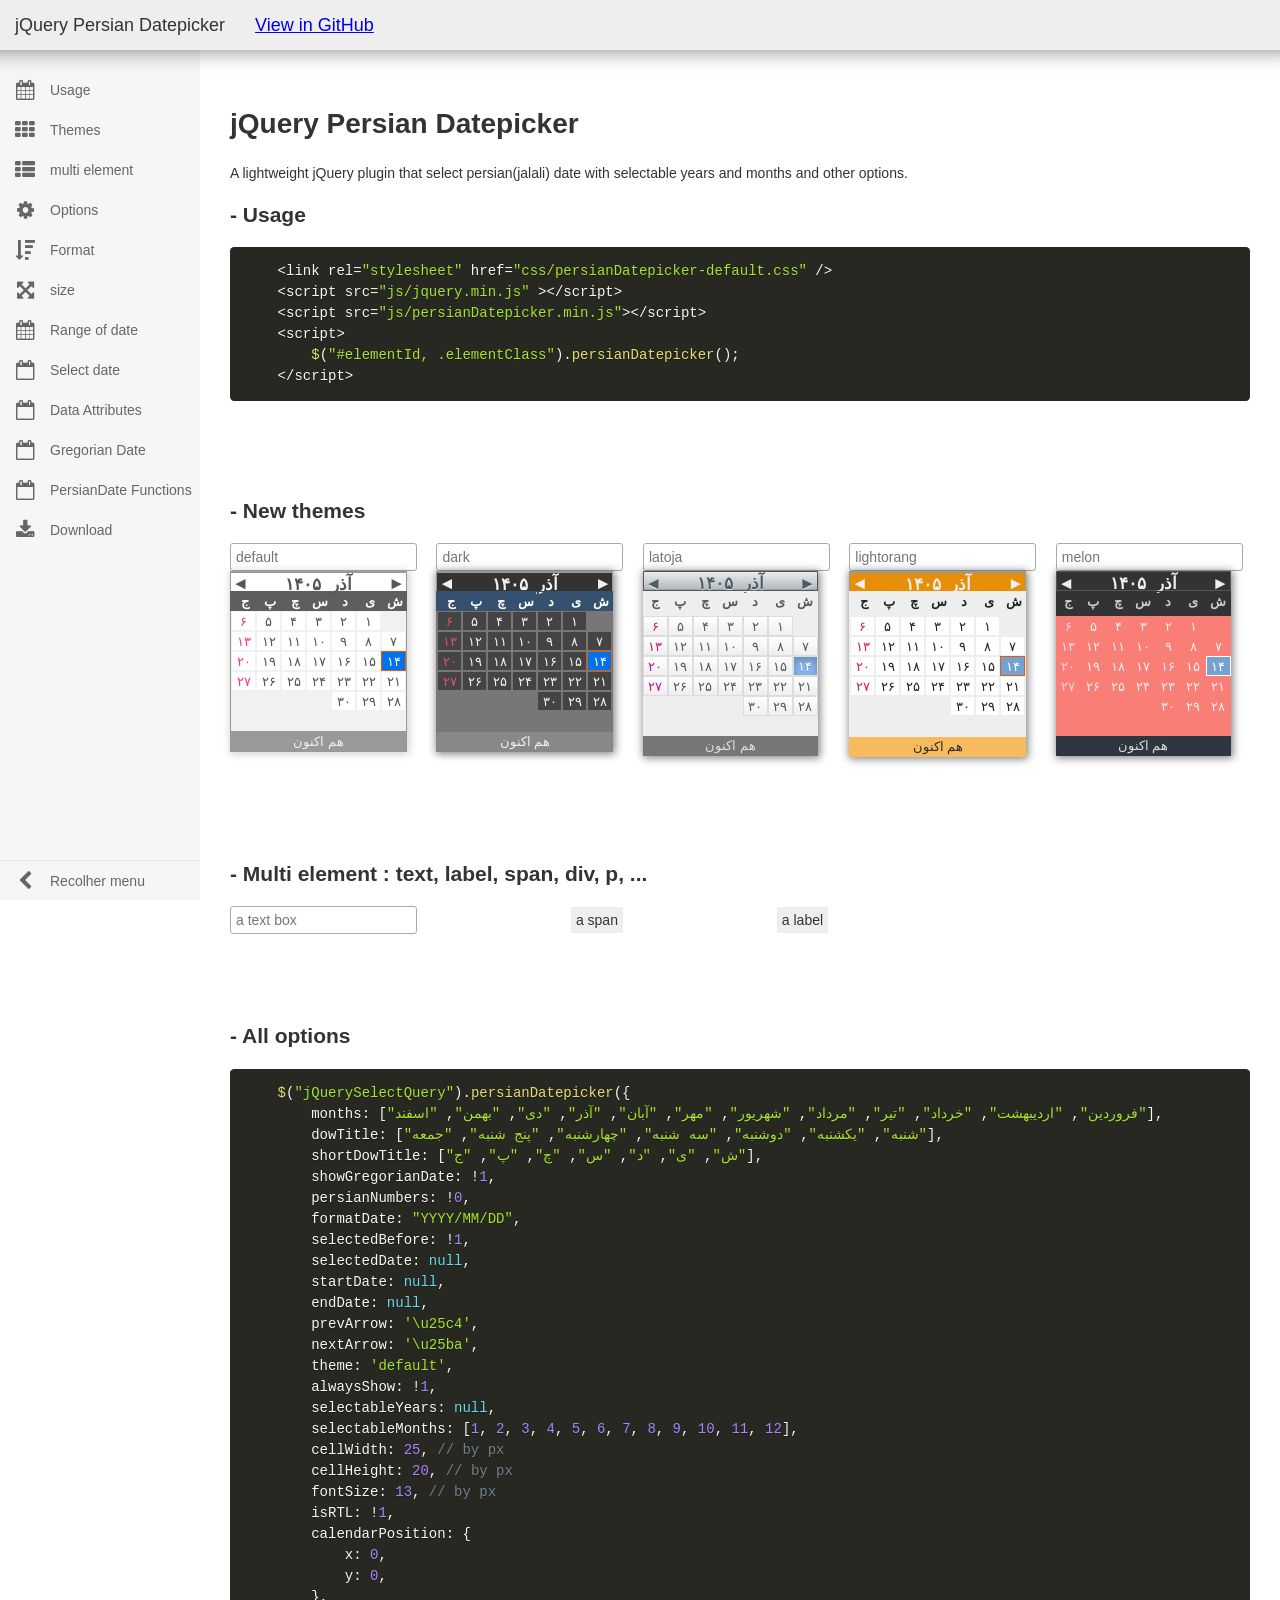
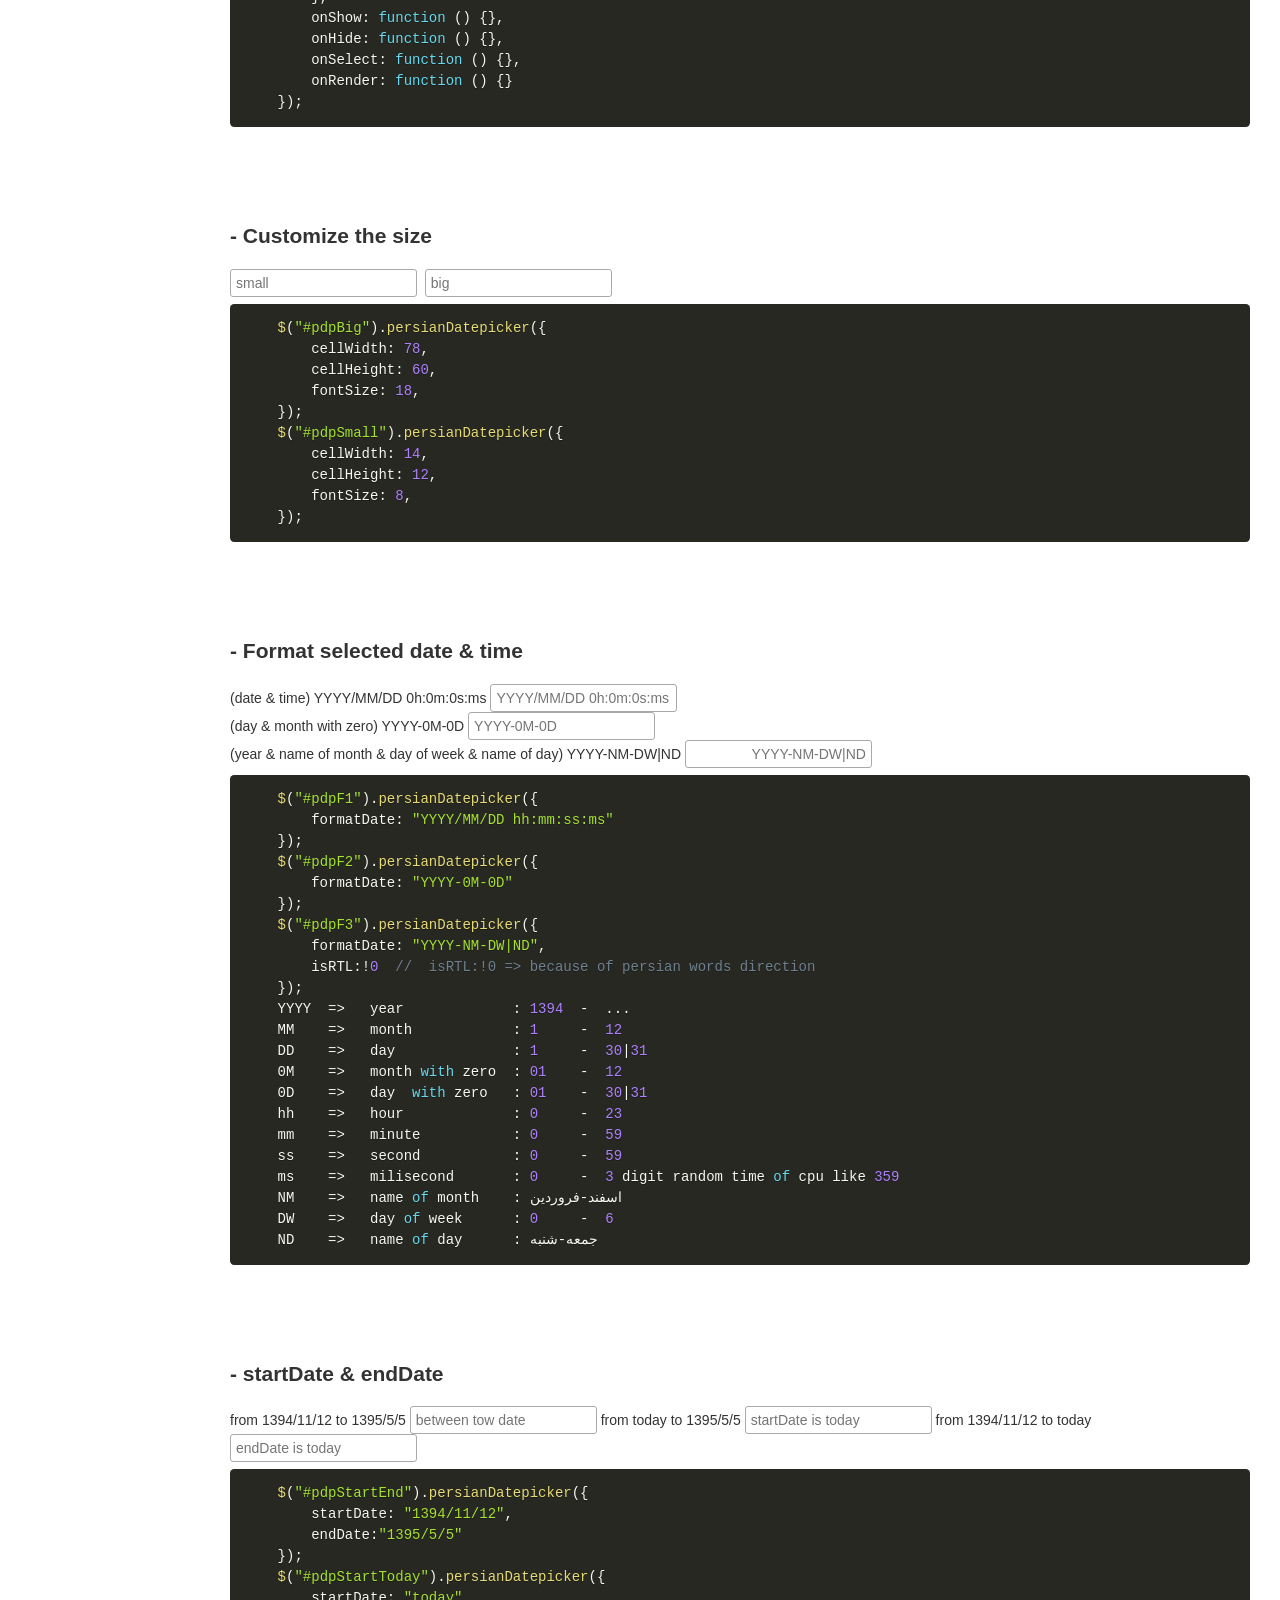
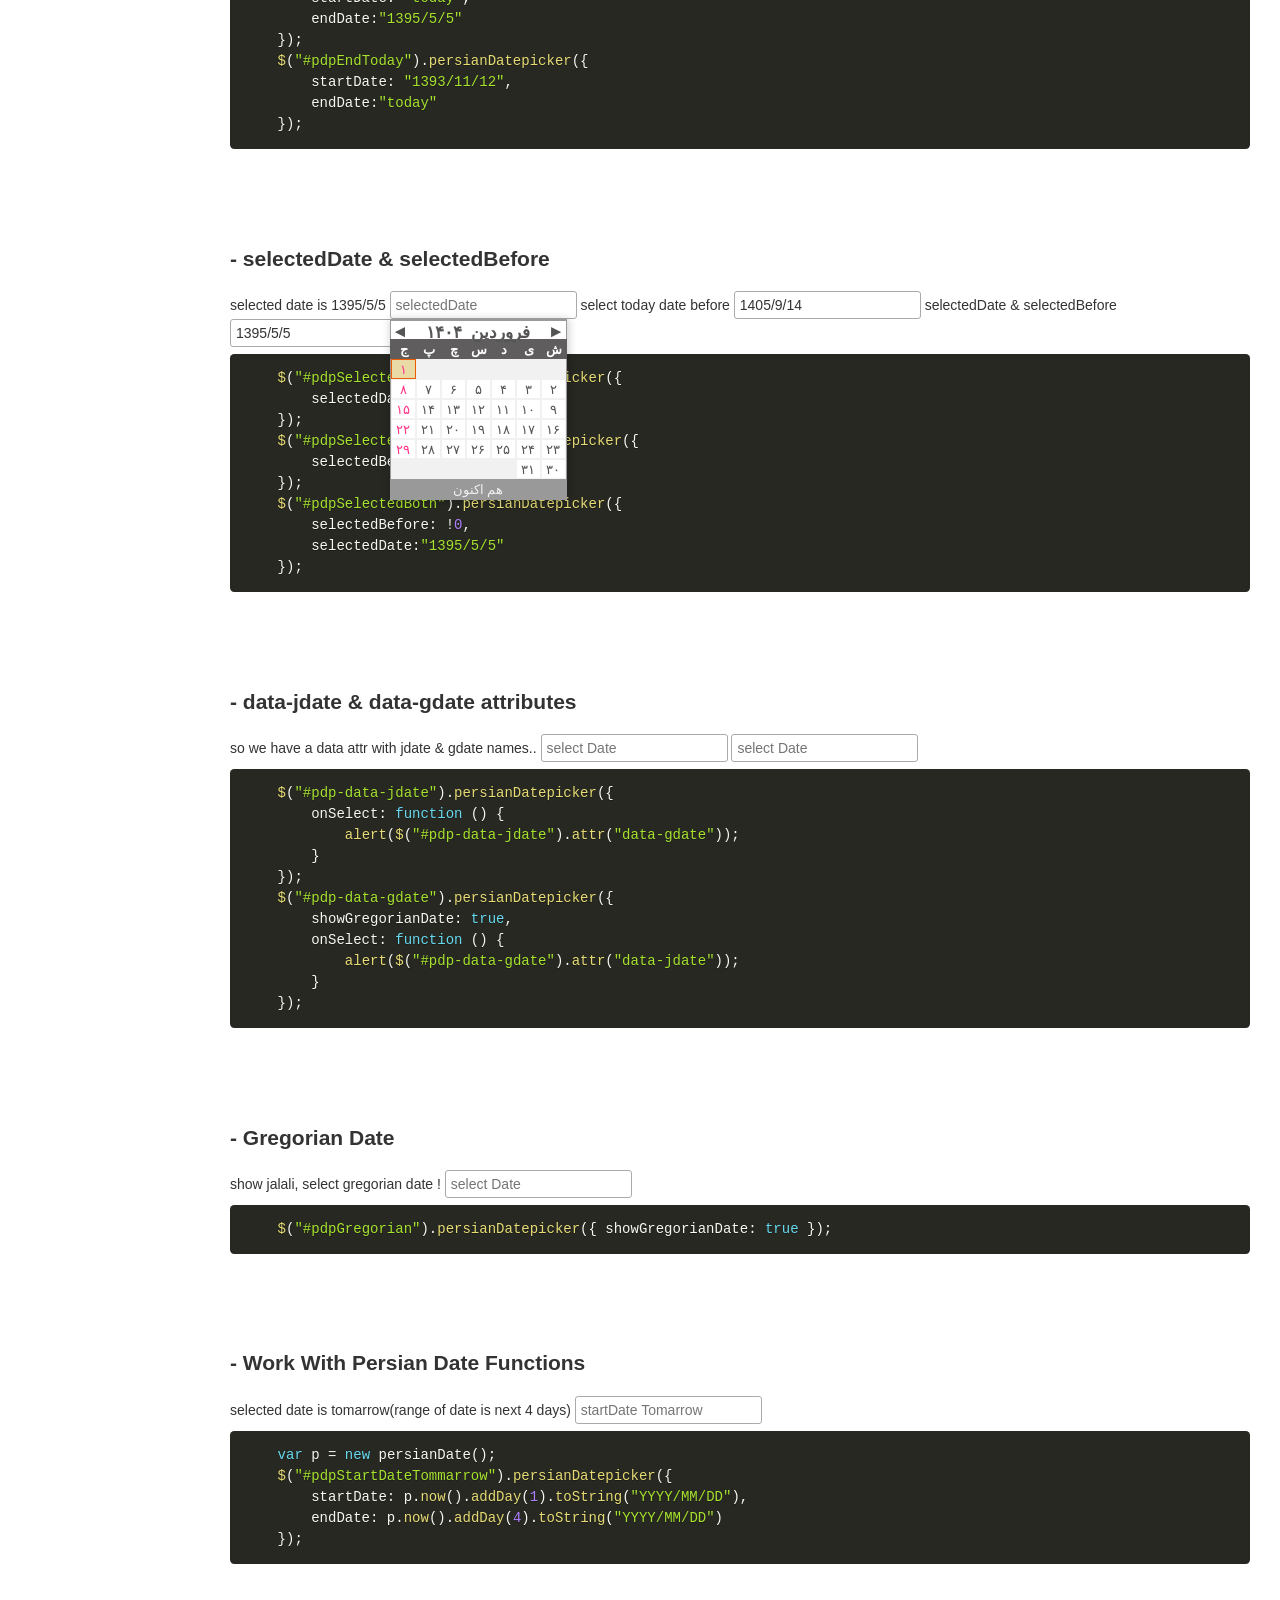
<file: static/login/jQuery-Datepicker-Plugin-For-Persian-Date-persianDatepicker/index.html>
<!DOCTYPE html>
<html lang="pt-br">
<head>
    <meta charset="UTF-8">
    <title>jQuery Persian Datepicker - Documentation</title>
    <meta name="viewport" content="width=device-width, initial-scale=1.0, maximum-scale=1.0, user-scalable=no">
    <link href='css/normalize.css' rel='stylesheet' />
    <link href='css/fontawesome/css/font-awesome.min.css' rel='stylesheet' />
    <link href="css/vertical-responsive-menu.min.css" rel="stylesheet" />
    <link href="css/style.css" rel="stylesheet" />
    <link href="css/prism.css" rel="stylesheet" />
    <link rel="stylesheet" href="css/persianDatepicker-default.css" />
    <link rel="stylesheet" href="css/persianDatepicker-dark.css" />
    <link rel="stylesheet" href="css/persianDatepicker-latoja.css" />
    <link rel="stylesheet" href="css/persianDatepicker-melon.css" />
    <link rel="stylesheet" href="css/persianDatepicker-lightorang.css" />
    <script src="js/prism.js"></script>
    <script src="js/vertical-responsive-menu.min.js"></script>
</head>
<body>
    <header class="header clearfix">
        <button type="button" id="toggleMenu" class="toggle_menu">
            <i class="fa fa-bars"></i>
        </button>
        <h1>jQuery Persian Datepicker</h1>
        &nbsp;
        <h1><a href="https://github.com/behzadi/persianDatepicker">View in GitHub</a></h1>
    </header>
    <nav class="vertical_nav">
        <ul id="js-menu" class="menu">

            <li class="menu--item">
                <a href="#usage" class="menu--link" title="usage">
                    <i class="menu--icon  fa fa-fw fa-calendar"></i>
                    <span class="menu--label">Usage</span>
                </a>
            </li>

            <li class="menu--item ">
                <a href="#themes" class="menu--link" title="new themes">
                    <i class="menu--icon  fa fa-fw fa-th"></i>
                    <span class="menu--label">Themes</span>
                </a>
                <!--<ul class="sub_menu">
                    <li class="sub_menu--item">
                        <a href="#" class="sub_menu--link sub_menu--link__active">Submenu</a>
                    </li>
                    <li class="sub_menu--item">
                        <a href="#" class="sub_menu--link">Submenu</a>
                    </li>
                    <li class="sub_menu--item">
                        <a href="#" class="sub_menu--link">Submenu</a>
                    </li>
                </ul>-->
            </li>
            <li class="menu--item">
                <a href="#multi-element" class="menu--link" title="">
                    <i class="menu--icon  fa fa-fw fa-th-list"></i>
                    <span class="menu--label">multi element</span>
                </a>
            </li>
            <li class="menu--item">
                <a href="#options" class="menu--link" title="All options">
                    <i class="menu--icon  fa fa-fw fa-cog"></i>
                    <span class="menu--label">Options</span>
                </a>
            </li>
            <li class="menu--item ">
                <a href="#format" class="menu--link" title="format">
                    <i class="menu--icon  fa fa-fw fa-sort-amount-desc"></i>
                    <span class="menu--label">Format</span>
                </a>

            </li>
            <li class="menu--item">
                <a href="#size" class="menu--link" title="size">
                    <i class="menu--icon  fa fa-fw fa-arrows-alt"></i>
                    <span class="menu--label">size</span>
                </a>
            </li>


            <li class="menu--item">
                <a href="#startDate" class="menu--link" title="startDate & endDate">
                    <i class="menu--icon  fa fa-fw fa-calendar"></i>
                    <span class="menu--label">Range of date</span>
                </a>
            </li>

            <li class="menu--item">
                <a href="#selectedDate" class="menu--link" title="selectedDate & selectedBefore">
                    <i class="menu--icon  fa fa-fw fa-calendar-o"></i>
                    <span class="menu--label">Select date</span>
                </a>
            </li>

            <li class="menu--item">
                <a href="#dataAttr" class="menu--link" title="data-jdate & data-gdate">
                    <i class="menu--icon  fa fa-fw fa-calendar-o"></i>
                    <span class="menu--label">Data Attributes</span>
                </a>
            </li>

            <li class="menu--item">
                <a href="#gregorianDate" class="menu--link" title="GregorianDate">
                    <i class="menu--icon  fa fa-fw fa-calendar-o"></i>
                    <span class="menu--label">Gregorian Date</span>
                </a>
            </li>
          
            <li class="menu--item">
                <a href="#workWithPersianDate" class="menu--link" title="workWithPersianDate">
                    <i class="menu--icon  fa fa-fw fa-calendar-o"></i>
                    <span class="menu--label">PersianDate Functions</span>
                </a>
            </li>

            <li class="menu--item">
                <a href="https://github.com/behzadi/persianDatepicker" class="menu--link" title="download">
                    <i class="menu--icon  fa fa-fw fa-download"></i>
                    <span class="menu--label">Download</span>
                </a>
            </li>
        </ul>
        <button id="collapse_menu" class="collapse_menu">
            <i class="collapse_menu--icon  fa fa-fw"></i>
            <span class="collapse_menu--label">Recolher menu</span>
        </button>
    </nav>

    <div class="wrapper">
        <section id="usage">
            <h1>jQuery Persian Datepicker</h1>
            <p>A lightweight jQuery plugin that select persian(jalali) date with selectable years and months and other options.</p>
            <h2> - Usage</h2>
            <pre class="language-javascript"><code class=" language-javascript">
    &lt;link rel="stylesheet" href="css/persianDatepicker-default.css" /&gt;
    &lt;script src="js/jquery.min.js" &gt;&lt;/script&gt;
    &lt;script src="js/persianDatepicker.min.js"&gt;&lt;/script&gt;
    &lt;script&gt;
        $("#elementId, .elementClass").persianDatepicker();
    &lt;/script&gt;
</code></pre>
        </section>
        <section id="themes">
            <h2> - New themes</h2>
            <input type="text" placeholder="default" id="pdpDefault" />&nbsp;&nbsp;&nbsp;&nbsp;
            <input type="text" placeholder="dark" id="pdpDark" />&nbsp;&nbsp;&nbsp;&nbsp;
            <input type="text" placeholder="latoja" id="pdpLatoja" />&nbsp;&nbsp;&nbsp;&nbsp;
            <input type="text" placeholder="lightorang" id="pdpLightorang" />&nbsp;&nbsp;&nbsp;&nbsp;
            <input type="text" placeholder="melon" id="pdpMelon" />
        </section>
        <section id="multi-element" style="margin-top: 200px">
            <h2> - Multi element : text, label, span, div, p, ...</h2>
            <input type="text" placeholder="a text box" class="usage" />
            <span class="usage">a span</span>
            <label class="usage">a label</label>
        </section>
        <section id="options">
            <h2> - All options</h2>
            <pre class="language-javascript"><code class=" language-javascript">
    $("jQuerySelectQuery").persianDatepicker({
        months: ["فروردین", "اردیبهشت", "خرداد", "تیر", "مرداد", "شهریور", "مهر", "آبان", "آذر", "دی", "بهمن", "اسفند"],
        dowTitle: ["شنبه", "یکشنبه", "دوشنبه", "سه شنبه", "چهارشنبه", "پنج شنبه", "جمعه"],
        shortDowTitle: ["ش", "ی", "د", "س", "چ", "پ", "ج"],
        showGregorianDate: !1,
        persianNumbers: !0,
        formatDate: "YYYY/MM/DD",
        selectedBefore: !1,
        selectedDate: null,
        startDate: null,
        endDate: null,
        prevArrow: '\u25c4',
        nextArrow: '\u25ba',
        theme: 'default',
        alwaysShow: !1,
        selectableYears: null,
        selectableMonths: [1, 2, 3, 4, 5, 6, 7, 8, 9, 10, 11, 12],
        cellWidth: 25, // by px
        cellHeight: 20, // by px
        fontSize: 13, // by px
        isRTL: !1,
        calendarPosition: {
            x: 0,
            y: 0,
        },
        onShow: function () {},
        onHide: function () {},
        onSelect: function () {},
        onRender: function () {}
    });
</code></pre>
        </section>
        <section id="size">
            <h2> - Customize the size</h2>
            <input type="text" placeholder="small" id="pdpSmall" />&nbsp;
            <input type="text" placeholder="big" id="pdpBig" />
            <pre class="language-javascript"><code class=" language-javascript">
    $("#pdpBig").persianDatepicker({
        cellWidth: 78,
        cellHeight: 60,
        fontSize: 18,
    });
    $("#pdpSmall").persianDatepicker({
        cellWidth: 14,
        cellHeight: 12,
        fontSize: 8,
    });
</code></pre>
        </section>

        <section id="format">
            <h2> - Format selected date & time</h2>
            <label>(date & time) YYYY/MM/DD 0h:0m:0s:ms</label>
            <input type="text" placeholder="YYYY/MM/DD 0h:0m:0s:ms" id="pdpF1" /><br />
            <label>(day & month with zero) YYYY-0M-0D</label>
            <input type="text" placeholder="YYYY-0M-0D" id="pdpF2" /><br />
            <label>(year & name of month & day of week & name of day) YYYY-NM-DW|ND</label>
            <input type="text" placeholder="YYYY-NM-DW|ND" id="pdpF3" />

            <pre class="language-javascript"><code class=" language-javascript">
    $("#pdpF1").persianDatepicker({
        formatDate: "YYYY/MM/DD hh:mm:ss:ms"
    });
    $("#pdpF2").persianDatepicker({
        formatDate: "YYYY-0M-0D"
    });
    $("#pdpF3").persianDatepicker({
        formatDate: "YYYY-NM-DW|ND",
        isRTL:!0  //  isRTL:!0 => because of persian words direction
    });
    YYYY  =>   year             : 1394  -  ...
    MM    =>   month            : 1     -  12
    DD    =>   day              : 1     -  30|31
    0M    =>   month with zero  : 01    -  12
    0D    =>   day  with zero   : 01    -  30|31
    hh    =>   hour             : 0     -  23
    mm    =>   minute           : 0     -  59
    ss    =>   second           : 0     -  59
    ms    =>   milisecond       : 0     -  3 digit random time of cpu like 359
    NM    =>   name of month    : اسفند-فروردین
    DW    =>   day of week      : 0     -  6
    ND    =>   name of day      : جمعه-شنبه
</code></pre>
        </section>
        <section id="startDate">
            <h2> - startDate & endDate</h2>
            <label>from 1394/11/12 to 1395/5/5</label>
            <input type="text" id="pdpStartEnd" placeholder="between tow date" />
            <label>from today to 1395/5/5</label>
            <input type="text" id="pdpStartToday" placeholder="startDate is today" />
            <label>from 1394/11/12 to today</label>
            <input type="text" id="pdpEndToday" placeholder="endDate is today" />
            <pre class="language-javascript"><code class=" language-javascript">
    $("#pdpStartEnd").persianDatepicker({
        startDate: "1394/11/12",
        endDate:"1395/5/5"
    });
    $("#pdpStartToday").persianDatepicker({
        startDate: "today",
        endDate:"1395/5/5"
    });
    $("#pdpEndToday").persianDatepicker({
        startDate: "1393/11/12",
        endDate:"today"
    });
</code></pre>
        </section>


        <section id="selectedDate">
            <h2> - selectedDate & selectedBefore</h2>
            <label>selected date is 1395/5/5</label>
            <input type="text" id="pdpSelectedDate" placeholder="selectedDate" />
            <label>select today date before</label>
            <input type="text" id="pdpSelectedBefore" />
            <label>selectedDate & selectedBefore</label>
            <input type="text" id="pdpSelectedBoth" />
            <pre class="language-javascript"><code class=" language-javascript">
    $("#pdpSelectedDate").persianDatepicker({
        selectedDate:"1395/5/5"
    });
    $("#pdpSelectedBefore").persianDatepicker({
        selectedBefore: !0
    });
    $("#pdpSelectedBoth").persianDatepicker({
        selectedBefore: !0,
        selectedDate:"1395/5/5"
    });
</code></pre>
        </section>


        <section id="dataAttr">
            <h2> - data-jdate & data-gdate attributes</h2>
            <label>so we have a data attr with jdate & gdate names..</label>
            <input type="text" id="pdp-data-jdate" placeholder="select Date" />
            <input type="text" id="pdp-data-gdate" placeholder="select Date" />

            <pre class="language-javascript"><code class="language-javascript">
    $("#pdp-data-jdate").persianDatepicker({
        onSelect: function () {
            alert($("#pdp-data-jdate").attr("data-gdate"));
        }
    });
    $("#pdp-data-gdate").persianDatepicker({
        showGregorianDate: true,
        onSelect: function () {
            alert($("#pdp-data-gdate").attr("data-jdate"));
        }
    });
</code></pre>
        </section>


        <section id="gregorianDate">
            <h2> - Gregorian Date</h2>
            <label>show jalali, select gregorian date !</label>
            <input type="text" id="pdpGregorian" placeholder="select Date" />


            <pre class="language-javascript"><code class="language-javascript">
    $("#pdpGregorian").persianDatepicker({ showGregorianDate: true });
</code></pre>
        </section>


        <section id="workWithPersianDate">
            <h2> - Work With Persian Date Functions</h2>
            <label>selected date is tomarrow(range of date is next 4 days)</label>
            <input type="text" id="pdpStartDateTomarrow" placeholder="startDate Tomarrow" />

            <pre class="language-javascript"><code class="  language-javascript">
    var p = new persianDate();
    $("#pdpStartDateTommarrow").persianDatepicker({
        startDate: p.now().addDay(1).toString("YYYY/MM/DD"),
        endDate: p.now().addDay(4).toString("YYYY/MM/DD")
    });
</code></pre>
        </section>

        <br /><br /><br /><br /><br /><br />
    </div>
    <script src="js/jquery-1.10.1.min.js"></script>
    <script src="js/persianDatepicker.js"></script>
    <script>
        $(function () {
            //usage
            $(".usage").persianDatepicker();

            //themes
            $("#pdpDefault").persianDatepicker({ alwaysShow: true, });
            $("#pdpLatoja").persianDatepicker({ theme: "latoja", alwaysShow: true, });
            $("#pdpLightorang").persianDatepicker({ theme: "lightorang", alwaysShow: true, });
            $("#pdpMelon").persianDatepicker({ theme: "melon", alwaysShow: true, });
            $("#pdpDark").persianDatepicker({ theme: "dark", alwaysShow: true, });

            //size
            $("#pdpSmall").persianDatepicker({ cellWidth: 14, cellHeight: 12, fontSize: 8 });
            $("#pdpBig").persianDatepicker({ cellWidth: 78, cellHeight: 60, fontSize: 18 });

            //formatting
            $("#pdpF1").persianDatepicker({ formatDate: "YYYY/MM/DD 0h:0m:0s:ms" });
            $("#pdpF2").persianDatepicker({ formatDate: "YYYY-0M-0D" });
            $("#pdpF3").persianDatepicker({ formatDate: "YYYY-NM-DW|ND", isRTL: !0 });

            //startDate & endDate
            $("#pdpStartEnd").persianDatepicker({ startDate: "1394/11/12", endDate: "1395/5/5" });
            $("#pdpStartToday").persianDatepicker({ startDate: "today", endDate: "1410/11/5" });
            $("#pdpEndToday").persianDatepicker({ startDate: "1397/11/12", endDate: "today" });

            //selectedBefor & selectedDate
            $("#pdpSelectedDate").persianDatepicker({ selectedDate: "1404/1/1", alwaysShow: !0 });
            $("#pdpSelectedBefore").persianDatepicker({ selectedBefore: !0 });
            $("#pdpSelectedBoth").persianDatepicker({ selectedBefore: !0, selectedDate: "1395/5/5" });

            //jdate & gdate attributes
            $("#pdp-data-jdate").persianDatepicker({
                onSelect: function () {
                    alert($("#pdp-data-jdate").attr("data-gdate"));
                }
            });
            $("#pdp-data-gdate").persianDatepicker({
                showGregorianDate: true,
                onSelect: function () {
                    alert($("#pdp-data-gdate").attr("data-jdate"));
                }
            });


            //Gregorian date
            $("#pdpGregorian").persianDatepicker({ showGregorianDate: true });

            // jDateFuctions
            // var jdf = new jDateFunctions();
            // var pd = new persianDate();
            // $("#pdpjdf-1").persianDatepicker({
            //     onSelect: function () {
            //         $("#pdpjdf-1").val(jdf.getJulianDayFromPersian(pd.parse($("#pdpjdf-1").val())));
            //         $("#pdpjdf-2").val(jdf.getLastDayOfPersianMonth(pd.parse($("#pdpjdf-1").val())));
            //         $("#pdpjdf-3").val(jdf.getPCalendarDate($("#pdpjdf-1").val()));
            //     }
            // });


            // //convert jalali date to miladi
            // $("#year, #month, #day").on("change", function () {
            //     $("#month").val() > 6 ? $("#day-31").hide() : $("#day-31").show();;
            //     showConverted();
            // });

            // $("#year").keyup(showConverted);
            //
            // function showConverted() {
            //     try{
            //         var pd = new persianDate();
            //         pd.year = parseInt($("#year").val());
            //         pd.month = parseInt($("#month").val());
            //         pd.date = parseInt($("#day").val());
            //
            //         var jdf = new jDateFunctions();
            //         $("#converted").html("Gregorian :  " + jdf.getGDate(pd)._toString("YYYY/MM/DD") + "     [" + jdf.getGDate(pd) + "]<br />Julian:  " + jdf.getJulianDayFromPersian(pd));
            //
            //     } catch (e) {
            //         $("#converted").html("Enter the year correctly!");
            //     }
            // }


            //startDate is tomarrow
            var p = new persianDate();
            $("#pdpStartDateTomarrow").persianDatepicker({ startDate: p.now().addDay(1).toString("YYYY/MM/DD"), endDate: p.now().addDay(4).toString("YYYY/MM/DD") });


        });
    </script>

</body>
</html>
</file>
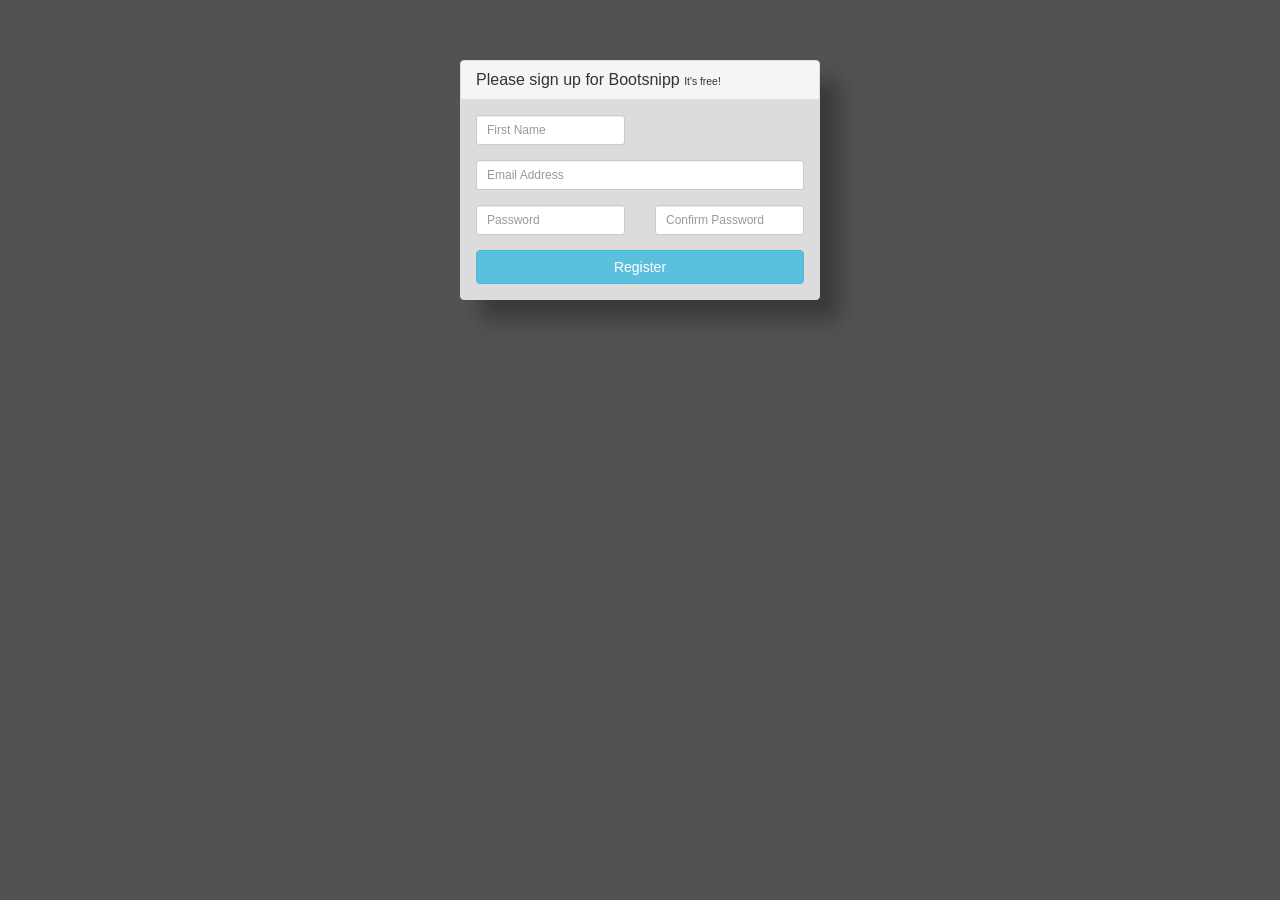
<file: templates/users/register.html>
<!DOCTYPE html>
<html lang="en">

<head>
    <meta charset="UTF-8">
    <meta name="viewport" content="width=device-width, initial-scale=1.0">
    <title>Register</title>
    <link href="//netdna.bootstrapcdn.com/bootstrap/3.1.0/css/bootstrap.min.css" rel="stylesheet" id="bootstrap-css">
    <script src="//netdna.bootstrapcdn.com/bootstrap/3.1.0/js/bootstrap.min.js"></script>
    <script src="//code.jquery.com/jquery-1.11.1.min.js"></script>
    <style>
        body {
            background-color: #525252;
        }

        .centered-form {
            margin-top: 60px;
        }

        .centered-form .panel {
            background: rgba(255, 255, 255, 0.8);
            box-shadow: rgba(0, 0, 0, 0.3) 20px 20px 20px;
        }
    </style>
</head>

<body>
    <div class="container">
        <div class="row centered-form">
            <div class="col-xs-12 col-sm-8 col-md-4 col-sm-offset-2 col-md-offset-4">
                <div class="panel panel-default">
                    <div class="panel-heading">
                        <h3 class="panel-title">Please sign up for Bootsnipp <small>It's free!</small></h3>
                    </div>
                    <div class="panel-body">
                        <form  role="form" class="login100-form validate-form" action="/registerme" method="POST">
                            <div class="row">
                                <div class="col-xs-6 col-sm-6 col-md-6">
                                    <div class="form-group">
                                        <input type="text" name="username" id="first_name"
                                            class="form-control input-sm" placeholder="First Name">
                                    </div>
                                </div>
                            
                            </div>

                            <div class="form-group">
                                <input type="email" name="email" id="email" class="form-control input-sm"
                                    placeholder="Email Address">
                            </div>

                            <div class="row">
                                <div class="col-xs-6 col-sm-6 col-md-6">
                                    <div class="form-group">
                                        <input type="password" name="password" id="password"
                                            class="form-control input-sm" placeholder="Password">
                                    </div>
                                </div>
                                <div class="col-xs-6 col-sm-6 col-md-6">
                                    <div class="form-group">
                                        <input type="password" name="password_confirmation" id="password_confirmation"
                                            class="form-control input-sm" placeholder="Confirm Password">
                                    </div>
                                </div>
                            </div>

                            <input type="submit" value="Register" class="btn btn-info btn-block">

                        </form>
                    </div>
                </div>
            </div>
        </div>
    </div>
</body>

</html>
</file>
<file: static/login/jQuery-Datepicker-Plugin-For-Persian-Date-persianDatepicker/css/style.css>
html {
  font-size: 16px;
}

body {
  margin: 0;
  font-family: "Roboto", sans-serif;
  font-size: 0.875rem;
  line-height: 1.42857143;
  color: #333;
}

input[type="text"]{
    padding: 5px;
    border: 1px solid #aaa;
    border-radius: 3px;
}

header {
  position: fixed;
  /*top: 0;
  left: 0;*/
  z-index: 999;

  width: 100%;
  height: 50px;

  background: #eee;
  box-shadow: rgba(0, 0, 0, 0.5) 0 -20px 20px 20px;
}

header h1 {
  margin: 0;
  padding: 0 15px;
  height: 50px;
  line-height: 50px;
  font-weight: 400;
  font-size: 18px;
  float: left;
}

.wrapper {  
  padding: 15px 30px;
  transition: all 0.3s ease-out;
  margin: 0;
}

.wrapper section{
      padding-top: 70px;
  }
  
.clearfix:after {
  content: "";
  display: block;
  clear: both;
}


/* Small devices (tablets)
==========================*/
@media (min-width: 768px) {

}


/* Medium devices (desktops)
==========================*/
@media (min-width: 992px) {

  body {
    overflow-y: scroll;
  }

  .logo img {
    width: 200px;
    text-align: center;
    margin-top: 10px;
    float: none;
  }

  .wrapper {
    margin-left: 200px;
  }

  .wrapper__minify {
    margin-left: 50px;
  }
  
  

}


label.usage, span.usage{background: #eee; margin-left: 150px; padding:5px}
</file>
<file: static/login/jQuery-Datepicker-Plugin-For-Persian-Date-persianDatepicker/css/prism.css>
/* http://prismjs.com/download.html?themes=prism-okaidia&languages=markup+css+clike+javascript */
/**
 * okaidia theme for JavaScript, CSS and HTML
 * Loosely based on Monokai textmate theme by http://www.monokai.nl/
 * @author ocodia
 */

code[class*="language-"],
pre[class*="language-"] {
	color: #f8f8f2;
	text-shadow: 0 1px rgba(0, 0, 0, 0.3);
	font-family: Consolas, Monaco, 'Andale Mono', monospace;
	direction: ltr;
	text-align: left;
	white-space: pre;
	word-spacing: normal;
	word-break: normal;
	line-height: 1.5;

	-moz-tab-size: 4;
	-o-tab-size: 4;
	tab-size: 4;

	-webkit-hyphens: none;
	-moz-hyphens: none;
	-ms-hyphens: none;
	hyphens: none;
}

/* Code blocks */
pre[class*="language-"] {
	padding: 1em;
	margin: .5em 0;
	overflow: auto;
	border-radius: 0.3em;
}

:not(pre) > code[class*="language-"],
pre[class*="language-"] {
	background: #272822;
}

/* Inline code */
:not(pre) > code[class*="language-"] {
	padding: .1em;
	border-radius: .3em;
}

.token.comment,
.token.prolog,
.token.doctype,
.token.cdata {
	color: slategray;
}

.token.punctuation {
	color: #f8f8f2;
}

.namespace {
	opacity: .7;
}

.token.property,
.token.tag,
.token.constant,
.token.symbol,
.token.deleted {
	color: #f92672;
}

.token.boolean,
.token.number {
	color: #ae81ff;
}

.token.selector,
.token.attr-name,
.token.string,
.token.char,
.token.builtin,
.token.inserted {
	color: #a6e22e;
}

.token.operator,
.token.entity,
.token.url,
.language-css .token.string,
.style .token.string,
.token.variable {
	color: #f8f8f2;
}

.token.atrule,
.token.attr-value,
.token.function {
	color: #e6db74;
}

.token.keyword {
	color: #66d9ef;
}

.token.regex,
.token.important {
	color: #fd971f;
}

.token.important,
.token.bold {
	font-weight: bold;
}
.token.italic {
	font-style: italic;
}

.token.entity {
	cursor: help;
}
</file>
<file: static/login/jQuery-Datepicker-Plugin-For-Persian-Date-persianDatepicker/css/persianDatepicker-default.css>
@keyframes start {
    from {
        transform: scale(.5);
    }
    to {
        transform: scale(1);
    }
}

@-webkit-keyframes start {
    from {
        -webkit-transform: scale(.5);
    }
    to {
        -webkit-transform: scale(1);
    }
}
.rtl{direction:rtl}
.pdp-default {
    position: absolute;    
    direction: rtl;    
    color: #555;
    box-shadow: 1px 1px 8px 1px rgba(0, 0, 0, 0.19);
	z-index: 99999;
}

.pdp-default ::-webkit-scrollbar-track
{
	-webkit-box-shadow: inset 0 0 6px rgba(0,0,0,0.3);
	background-color: #F5F5F5;
}

.pdp-default ::-webkit-scrollbar
{
	width: 15px;
	background-color: #F5F5F5;
}

.pdp-default ::-webkit-scrollbar-thumb
{
	background-color: #444444;
}
.pdp-default ::selection{
    color: #67cdcc;
}

.pdp-default .pdp-header{
    background-color: #ffffff;
    border-top: 2px solid #999;
    border-left: 1px solid #999;
    border-right: 1px solid #999;
    border-bottom: none;   
    padding: 2px;
    font-weight: bold;
}

.pdp-default .yearSelect{
    overflow-y: auto;
    direction: ltr;
}

.pdp-default .monthSelect li.disableMonth, .pdp-default .monthSelect li.disableMonth:hover{
    color: #bbb;
    background: #eee;
    cursor: not-allowed;
}

.pdp-default .yearSelect, .pdp-default .monthSelect{   
    font:normal 12px Tahoma;
    background: #f9f9f9;
    border: 1px solid #ccc;    
    list-style: none;
    position: absolute;
    padding: 0;
    width: 99.6%;    
    text-align: center;    
    z-index: 9999;    
    animation: start 0.2s;
    -webkit-animation: start 0.2s;    
}
.pdp-default  .selected{
    background: #15a6eb;
    color: #ffffff;
}

.pdp-default .yearSelect li, .pdp-default .monthSelect li {
    padding: 1px;
    cursor: default;
    display: inline-table;    
    text-align: center;       
    border: 1px dotted #ddd;
}
.pdp-default .yearSelect li:hover, .pdp-default .monthSelect li:hover {
    background: #FF9933;
    color: #ffffff;
    border-color: #FF7700;
}

.pdp-default .nextArrow{
    right:0;
}
.pdp-default .prevArrow{
    left:0;    
}
.pdp-default .monthYear{
    width: 80%;
    margin: 0 auto;
    text-align: center;
    cursor: pointer;
}

.pdp-default .nextArrow, .pdp-default .prevArrow{
    cursor: pointer;    
    position: absolute;
    top:1px;
    padding: 2px;
}

.pdp-default .nextArrow:hover, .pdp-default .prevArrow:hover{
    color: #0073ea;
}

.pdp-default .cell {  
    display: inline-block;    
    cursor: default;
    text-align: center; 
}

/* Days of the week */
.pdp-default .dows {  
    background: #5F5D5D;/*#006fe0;*/
    color: #fff;    
}
.pdp-default .dow {            
    font: bold 14px 'helvetica';
    border: 1px solid #5F5D5D;
}

.pdp-default .days{
    background-color: #ffffff;
    border: 1px solid #999;
    border-top: none;
    font: normal 12px Tahoma;   
}

.pdp-default .day{
    border: 1px solid #f1f1f1;    
}

.pdp-default .day:hover{
    background: #f3f3f3;
    border: 1px solid #bbb;
    border-radius: 2px;
}
.pdp-default .selday, .pdp-default .selday:hover{
    background: #eadaa6;
    border-color: #eb5b04;
}

.pdp-default .friday{
    color: #f38;   
}

.pdp-default .today{
    color: #fff;
    background: #0073ea;
}
.pdp-default .today:hover{
    color: #fff;
    background: #0073ea;    
}

.pdp-default .disday, .pdp-default .disday:hover{
    color: #B7B5B5;
    background: #F1F1F1;
    cursor: not-allowed;
}

.pdp-default .nul{    
    border: 1px solid #f1f1f1;  
    background: #f1f1f1;  
}

.pdp-default .pdp-footer{    
    background: #999;
    font: normal 12px Tahoma;   
    text-align: center;
    height: 17px;
}
.pdp-default .pdp-footer .goToday{    
    color: #f0f0f0;
    text-decoration: none;    
}
.pdp-default .pdp-footer .goToday:hover{    
    color: #ffffff;
    text-decoration: overline;    
}
</file>
<file: static/login/jQuery-Datepicker-Plugin-For-Persian-Date-persianDatepicker/css/persianDatepicker-dark.css>
@keyframes start {
    from {
        transform: scale(.5);
    }
    to {
        transform: scale(1);
    }
}

@-webkit-keyframes start {
    from {
        -webkit-transform: scale(.5);
    }
    to {
        -webkit-transform: scale(1);
    }
}
.rtl{direction:rtl}
.pdp-dark {
    position: absolute;    
    display: inline-block;
    direction: rtl;    
    color: #f2f2f2;
    box-shadow: 1px 1px 8px 1px rgba(0, 0, 0, 0.49);
	z-index: 99999;
}

.pdp-dark ::-webkit-scrollbar-track
{
	-webkit-box-shadow: inset 0 0 6px rgba(0,0,0,0.3);
	background-color: #F5F5F5;
}

.pdp-dark ::-webkit-scrollbar
{
	width: 15px;
	background-color: #F5F5F5;
}

.pdp-dark ::-webkit-scrollbar-thumb
{
	background-color: #444444;
}
.pdp-dark ::selection{
    color: #67cdcc;
}

.pdp-dark .pdp-header{
    background-color: #333;
    border-top: 2px solid #999;
    border-left: 1px solid #999;
    border-right: 1px solid #999;
    border-bottom: none;   
    padding: 2px;
    font-weight: bold;
}

.pdp-dark .yearSelect{
    overflow-y: auto;
    direction: ltr;
}

.pdp-dark .monthSelect li.desableMonth, .pdp-dark .monthSelect li.desableMonth:hover{
    color: #bbb;
    background: #eee;
}

.pdp-dark .yearSelect, .pdp-dark .monthSelect{   
    font:normal 12px Tahoma;
    background: #555;
    border: 1px solid #999;    
    list-style: none;
    position: absolute;
    padding: 0;
    width: 99.6%;    
    text-align: center;    
    z-index: 9999;    
    animation: start 0.2s;
    -webkit-animation: start 0.2s;	
    margin: 0 auto;
}
.pdp-dark  .selected{
    background: #15a6eb;
    color: #ffffff;
}

.pdp-dark .yearSelect li, .pdp-dark .monthSelect li {
    padding: 1px;
    cursor: default;
    display: inline-table;    
    text-align: center;       
    border: 1px dotted #888;
}
.pdp-dark .yearSelect li:hover, .pdp-dark .monthSelect li:hover {
    background: #FF9933;
    color: #ffffff;
    border-color: #FF7700;
}

.pdp-dark .nextArrow{
    right:0;
}
.pdp-dark .prevArrow{
    left:0;    
}
.pdp-dark .monthYear{
    width: 80%;
    margin: 0 auto;
    text-align: center;
    cursor: pointer;
}

.pdp-dark .nextArrow, .pdp-dark .prevArrow{
    cursor: pointer;    
    position: absolute;
    top:1px;
    padding: 2px;
}

.pdp-dark .nextArrow:hover, .pdp-dark .prevArrow:hover{
    color: #0073ea;
}

.pdp-dark .cell {  
    display: inline-block;    
    cursor: default;
    text-align: center; 
}

/* Days of the week */
.pdp-dark .dows {  
    background: #35516F;
    color: #fff;    
}
.pdp-dark .dow {            
    font: bold 14px 'helvetica';
    border: 1px solid #35516F;
}

.pdp-dark .days{
    background-color: #444;
    border: 1px solid #777;
    border-top: none;
    font: normal 12px Tahoma;   
}

.pdp-dark .day{
    border: 1px solid #777;    
}

.pdp-dark .day:hover{
    background: #aaa;
    border: 1px solid #f0f0f0;    
}
.pdp-dark .selday, .pdp-dark .selday:hover{
    background: #eadaa6;
    border-color: #eb5b04;
	color: #222;
}

.pdp-dark .friday{
    color: #D55372;   
}

.pdp-dark .today{
    color: #fff;
    background: #0073ea;
}
.pdp-dark .today:hover{
    color: #fff;
    background: #0073ea;    
}

.pdp-dark .nul{    
    border: 1px solid #777;  
    background: #777;  
}

.pdp-dark .disday, .pdp-dark .disday:hover{
    color: #B7B5B5;
    background: #777777;
    cursor: not-allowed;
}


.pdp-dark .pdp-footer{    
    background: #888;
    font: normal 12px Tahoma;   
    text-align: center;
    height: 17px;
}
.pdp-dark .pdp-footer .goToday{    
    color: #f0f0f0;
    text-decoration: none;    
}
.pdp-dark .pdp-footer .goToday:hover{    
    color: #ffffff;
    text-decoration: overline;    
}
</file>
<file: static/login/jQuery-Datepicker-Plugin-For-Persian-Date-persianDatepicker/css/persianDatepicker-latoja.css>
@keyframes start {
    from {
        transform: scale(.5);
    }
    to {
        transform: scale(1);
    }
}

@-webkit-keyframes start {
    from {
        -webkit-transform: scale(.5);
    }
    to {
        -webkit-transform: scale(1);
    }
}
.rtl{direction:rtl}
.pdp-latoja {
    position: absolute;    
    direction: rtl;    
    color: #515d65;
    background: #eee;
    box-shadow: 1px 1px 8px 1px rgba(0, 0, 0, 0.49);
	z-index: 99999;
}

.pdp-latoja ::-webkit-scrollbar-track
{
	-webkit-box-shadow: inset 0 0 6px rgba(0,0,0,0.3);
	background-color: #F5F5F5;
}

.pdp-latoja ::-webkit-scrollbar
{
	width: 15px;
	background-color: #F5F5F5;
}

.pdp-latoja ::-webkit-scrollbar-thumb
{
	background-color: #444444;
}
.pdp-latoja ::selection{
    color: #67cdcc;
}

.pdp-latoja .pdp-header{
    background-color: #333333;    
    border: 1px solid #555555;   
    padding: 2px;
    font-weight: bold;    
    text-shadow: 0 1px 1px rgba(255,255,255,.8);
    background-color: #e0e8ec;
-moz-box-shadow: 0 1px 0 rgba(255,255,255,.53), inset 0 -1px 0 rgba(0,0,0,.12);
-webkit-box-shadow: 0 1px 0 rgba(255,255,255,.53), inset 0 -1px 0 rgba(0,0,0,.12);
box-shadow: 0 1px 0 rgba(255,255,255,.53), inset 0 -1px 0 rgba(0,0,0,.12);
background-image: url([data-uri]…IwIiB3aWR0aD0iMTAwIiBoZWlnaHQ9IjEwMCIgZmlsbD0idXJsKCNoYXQwKSIgLz4KPC9zdmc+);
background-image: -moz-linear-gradient(bottom, rgba(0,0,0,.21) 0%, rgba(255,255,255,.21) 100%);
background-image: -o-linear-gradient(bottom, rgba(0,0,0,.21) 0%, rgba(255,255,255,.21) 100%);
background-image: -webkit-linear-gradient(bottom, rgba(0,0,0,.21) 0%, rgba(255,255,255,.21) 100%);
background-image: linear-gradient(bottom, rgba(0,0,0,.21) 0%, rgba(255,255,255,.21) 100%);
}

.pdp-latoja .yearSelect{
    overflow-y: auto;
    direction: ltr;
}

.pdp-latoja .monthSelect li.disableMonth, .pdp-latoja .monthSelect li.disableMonth:hover{
    color: #999;
    background: #bbbbbb;    
}

.pdp-latoja .yearSelect, .pdp-latoja .monthSelect{   
    font:normal 12px Tahoma;
    background: #eeeeee;
    border: 1px solid #bbbbbb;    
    list-style: none;
    position: absolute;
    padding: 0;
    width: 99.6%;    
    text-align: center;    
    z-index: 9999;    
    animation: start 0.2s;
    -webkit-animation: start 0.2s;
}

.pdp-latoja .yearSelect li, .pdp-latoja .monthSelect li {
    padding: 1px;
    cursor: default;
    display: inline-table;    
    text-align: center;       
    border: 1px dotted #bbbbbb;
}
.pdp-latoja .yearSelect li:hover, .pdp-latoja .monthSelect li:hover {
    background: #333333;
    color: #ffffff;
    border-color: #333333;
}
.pdp-latoja  .selected{
    background: #15a6eb;
    color: #ffffff;
}

.pdp-latoja .nextArrow{
    right:0;
}
.pdp-latoja .prevArrow{
    left:0;    
}
.pdp-latoja .monthYear{
    width: 80%;
    margin: 0 auto;
    text-align: center;
    cursor: pointer;
}

.pdp-latoja .nextArrow, .pdp-latoja .prevArrow{
    cursor: pointer;    
    position: absolute;
    top:1px;
    padding: 2px;
}

.pdp-latoja .nextArrow:hover, .pdp-latoja .prevArrow:hover{
    color: #eeeeee;
}

.pdp-latoja .cell {  
    display: inline-block;    
    cursor: default;
    text-align: center; 
}

/* Days of the week */
.pdp-latoja .dows {  
    background: #eeeeee;      
    margin-bottom: 5px;
}
.pdp-latoja .dow {            
    font: bold 14px 'helvetica';
    border: 1px solid #eeeeee;
}

.pdp-latoja .days{
    background-color: #fefefe;       
    font: normal 12px Tahoma;   
}

.pdp-latoja .day{
   border: 1px solid #dddddd;  
padding: 0;
-moz-box-shadow: inset 0 1px 0 rgba(255,255,255,.4);
-webkit-box-shadow: inset 0 1px 0 rgba(255,255,255,.4);
box-shadow: inset 0 1px 0 rgba(255,255,255,.4);

background-image: url([data-uri]…IwIiB3aWR0aD0iMTAwIiBoZWlnaHQ9IjEwMCIgZmlsbD0idXJsKCNoYXQwKSIgLz4KPC9zdmc+);
background-image: -moz-linear-gradient(bottom, rgba(0,0,0,.06) 0%, rgba(255,255,255,.06) 100%);
background-image: -o-linear-gradient(bottom, rgba(0,0,0,.06) 0%, rgba(255,255,255,.06) 100%);
background-image: -webkit-linear-gradient(bottom, rgba(0,0,0,.06) 0%, rgba(255,255,255,.06) 100%);
background-image: linear-gradient(bottom, rgba(0,0,0,.06) 0%, rgba(255,255,255,.06) 100%);
}

.pdp-latoja .day:hover{    
   background-image: -moz-linear-gradient(bottom, rgba(0,0,0,.12) 0%, rgba(255,255,255,.06) 100%);
background-image: -o-linear-gradient(bottom, rgba(0,0,0,.12) 0%, rgba(255,255,255,.06) 100%);
background-image: -webkit-linear-gradient(bottom, rgba(0,0,0,.12) 0%, rgba(255,255,255,.06) 100%);
background-image: -webkit-linear-gradient(bottom, rgba(0,0,0,.12) 0%, rgba(255,255,255,.06) 100%); 
}
.pdp-latoja .selday, .pdp-latoja .selday:hover{
   color: #fff;
background-color: #8ab8ed;
text-shadow: 0 1px 0 rgba(0,0,0,.26);
-moz-box-shadow: inset 0 4px 9px rgba(0,0,0,.24);
-webkit-box-shadow: inset 0 4px 9px rgba(0,0,0,.24);
box-shadow: inset 0 4px 9px rgba(0,0,0,.24);
}

.pdp-latoja .friday{
    color: #c71585;   
}

.pdp-latoja .today{
    color: #fff;
    background: #8ab8ed;
}
.pdp-latoja .today:hover{
    color: #fff;    
}

.pdp-latoja .nul{    
    border: 1px solid #eeeeee;  
    background: #eeeeee;  
}

.pdp-latoja .disday, .pdp-latoja .disday:hover {
    color: #B7B5B5;
    background: #EEEEEE;
    cursor: not-allowed;
}

.pdp-latoja .pdp-footer{    
    background: #777777;
    font: normal 12px Tahoma;   
    text-align: center;
    height: 17px;
}
.pdp-latoja .pdp-footer .goToday{
    color: #dddddd;
    text-decoration: none;    
}
.pdp-latoja .pdp-footer .goToday:hover{      
    text-decoration: overline;    
}
</file>
<file: static/login/jQuery-Datepicker-Plugin-For-Persian-Date-persianDatepicker/css/persianDatepicker-melon.css>
@keyframes start {
    from {
        transform: scale(.5);
    }
    to {
        transform: scale(1);
    }
}

@-webkit-keyframes start {
    from {
        -webkit-transform: scale(.5);
    }
    to {
        -webkit-transform: scale(1);
    }
}
.rtl{direction:rtl}
.pdp-melon {
    position: absolute;    
    direction: rtl;    
    color: #eeeeee;
    background: #333333;
    box-shadow: 1px 1px 8px 1px rgba(0, 0, 0, 0.49);
	z-index: 99999;
}

.pdp-melon ::-webkit-scrollbar-track
{
	-webkit-box-shadow: inset 0 0 6px rgba(0,0,0,0.3);
	background-color: #F5F5F5;
}

.pdp-melon ::-webkit-scrollbar
{
	width: 15px;
	background-color: #F5F5F5;
}

.pdp-melon ::-webkit-scrollbar-thumb
{
	background-color: #444444;
}
.pdp-melon ::selection{
    color: #67cdcc;
}

.pdp-melon .pdp-header{
    background-color: #333333;    
    border: 1px solid #555555;   
    padding: 2px;
    font-weight: bold;
    color: #eeeeee;
}

.pdp-melon .yearSelect{
    overflow-y: auto;
    direction: ltr;
}

.pdp-melon .monthSelect li.disableMonth, .pdp-melon .monthSelect li.disableMonth:hover{
    color: #bbb;
    background: #eee;    
}

.pdp-melon .yearSelect, .pdp-melon .monthSelect{   
    font:normal 12px Tahoma;
    background: #777777;
    border: 1px solid #bbbbbb;    
    list-style: none;
    position: absolute;
    padding: 0;
    width: 99.6%;    
    text-align: center;    
    z-index: 9999;    
    animation: start 0.2s;
    -webkit-animation: start 0.2s;
}

.pdp-melon .yearSelect li, .pdp-melon .monthSelect li {
    padding: 1px;
    cursor: default;
    display: inline-table;    
    text-align: center;       
    border: 1px dotted #bbbbbb;
}
.pdp-melon .yearSelect li:hover, .pdp-melon .monthSelect li:hover {
    background: #333333;
    color: #ffffff;
    border-color: #333333;
}
.pdp-melon  .selected{
    background: #15a6eb;
    color: #ffffff;
}

.pdp-melon .nextArrow{
    right:0;
}
.pdp-melon .prevArrow{
    left:0;    
}
.pdp-melon .monthYear{
    width: 80%;
    margin: 0 auto;
    text-align: center;
    cursor: pointer;
}

.pdp-melon .nextArrow, .pdp-melon .prevArrow{
    cursor: pointer;    
    position: absolute;
    top:1px;
    padding: 2px;
}

.pdp-melon .nextArrow:hover, .pdp-melon .prevArrow:hover{
    color: #eeeeee;
}

.pdp-melon .cell {  
    display: inline-block;    
    cursor: default;
    text-align: center; 
}

/* Days of the week */
.pdp-melon .dows {  
    background: #333333;
    color: #cccccc;    
    margin-bottom: 5px;
}
.pdp-melon .dow {            
    font: bold 14px 'helvetica';
    border: 1px solid #333333;
}

.pdp-melon .days{
    background-color: #f97e76;       
    font: normal 12px Tahoma;   
}

.pdp-melon .day{
    border: 1px solid #f97e76;    
}

.pdp-melon .day:hover{    
    background: #2e3641; 
    border-color: #2e3641;  
}
.pdp-melon .selday, .pdp-melon .selday:hover{
    background: #2e3641;
    border-color: #FFFFFF;	
}

.pdp-melon .friday{
    color: #efd6ef;   
}

.pdp-melon .today{
    color: #fff;
    background: #74a3d3;
}

.pdp-melon .disday,
.pdp-melon .disday:hover {
    color: #666666;
    background: #F97E76;
}

.pdp-melon .today:hover{
    color: #fff;
    background: #74a3d3;    
}

.pdp-melon .nul{    
    border: 1px solid #f97e76;  
    background: #f97e76;  
}
.pdp-melon .disday, .pdp-melon .disday:hover {
    color: #929090;
    background: #F97E76;
    cursor: not-allowed;
}
.pdp-melon .pdp-footer{    
    background: #2e3641;
    font: normal 12px Tahoma;   
    text-align: center;
    height: 17px;
}
.pdp-melon .pdp-footer .goToday{
    color: #dddddd;
    text-decoration: none;    
}
.pdp-melon .pdp-footer .goToday:hover{      
    text-decoration: overline;    
}
</file>
<file: static/login/jQuery-Datepicker-Plugin-For-Persian-Date-persianDatepicker/css/persianDatepicker-lightorang.css>
@keyframes start {
    from {
        transform: scale(.5);
    }
    to {
        transform: scale(1);
    }
}

@-webkit-keyframes start {
    from {
        -webkit-transform: scale(.5);
    }
    to {
        -webkit-transform: scale(1);
    }
}
.rtl{direction:rtl}
.pdp-lightorang {
    position: absolute;    
    direction: rtl;    
    color: #222222;
    background: #eeeeee;
    box-shadow: 1px 1px 8px 1px rgba(0, 0, 0, 0.49);
	z-index: 99999;
}

.pdp-lightorang ::-webkit-scrollbar-track
{
	-webkit-box-shadow: inset 0 0 6px rgba(0,0,0,0.3);
	background-color: #F5F5F5;
}

.pdp-lightorang ::-webkit-scrollbar
{
	width: 15px;
	background-color: #F5F5F5;
}

.pdp-lightorang ::-webkit-scrollbar-thumb
{
	background-color: #444444;
}
.pdp-lightorang ::selection{
    color: #67cdcc;
}

.pdp-lightorang .pdp-header{
    background-color: #e78f08;
    border-top: 2px solid #999;
    border-left: 1px solid #999;
    border-right: 1px solid #999;
    border-bottom: none;   
    padding: 2px;
    font-weight: bold;
    color: #eeeeee;
}

.pdp-lightorang .yearSelect{
    overflow-y: auto;
    direction: ltr;
}

.pdp-lightorang .monthSelect li.disableMonth, .pdp-lightorang .monthSelect li.disableMonth:hover{
    color: #bbb;
    background: #eee;
}

.pdp-lightorang .yearSelect, .pdp-lightorang .monthSelect{   
    font:normal 12px Tahoma;
    background: #ffffff;
    border: 1px solid #bbbbbb;    
    list-style: none;
    position: absolute;
    padding: 0;
    width: 99.6%;    
    text-align: center;    
    z-index: 9999;    
    animation: start 0.2s;
    -webkit-animation: start 0.2s;
}

.pdp-lightorang .yearSelect li, .pdp-lightorang .monthSelect li {
    padding: 1px;
    cursor: default;
    display: inline-table;    
    text-align: center;       
    border: 1px dotted #bbbbbb;
}
.pdp-lightorang .yearSelect li:hover, .pdp-lightorang .monthSelect li:hover {
    background: #FF9933;
    color: #ffffff;
    border-color: #FF7700;
}
.pdp-lightorang  .selected{
    background: #15a6eb;
    color: #ffffff;
}

.pdp-lightorang .nextArrow{
    right:0;
}
.pdp-lightorang .prevArrow{
    left:0;    
}
.pdp-lightorang .monthYear{
    width: 80%;
    margin: 0 auto;
    text-align: center;
    cursor: pointer;
}

.pdp-lightorang .nextArrow, .pdp-lightorang .prevArrow{
    cursor: pointer;    
    position: absolute;
    top:1px;
    padding: 2px;
}

.pdp-lightorang .nextArrow:hover, .pdp-lightorang .prevArrow:hover{
    color: #666666;
}

.pdp-lightorang .cell {  
    display: inline-block;    
    cursor: default;
    text-align: center; 
}

/* Days of the week */
.pdp-lightorang .dows {  
    background: #eeeeee;
    color: #222;
    margin-bottom: 5px;
}
.pdp-lightorang .dow {            
    font: bold 14px 'helvetica';
    border: 1px solid #eeeeee;
}

.pdp-lightorang .days{
    background-color: #ffffff;
    border: 1px solid #eeeeee;
    border-top: none;
    font: normal 12px Tahoma;   
}

.pdp-lightorang .day{
    border: 1px solid #eeeeee;    
}

.pdp-lightorang .day:hover{
    border: 1px solid #fbcb09;
    background: #fdf5ce;
    color: #c77405;
}
.pdp-lightorang .selday, .pdp-lightorang .selday:hover{
    background: #eadaa6;
    border-color: #eb5b04;
	color: #222;
}

.pdp-lightorang .friday{
    color: #d4224c;   
}

.pdp-lightorang .today{
    color: #fff;
    background: #74a3d3;
}
.pdp-lightorang .today:hover{
    color: #fff;
    background: #74a3d3;    
}

.pdp-lightorang .nul{    
    border: 1px solid #eeeeee;  
    background: #eeeeee;  
}
.pdp-lightorang .disday, .pdp-lightorang .disday:hover {
    color: #B7B5B5;
    background: #EEEEEE;
    cursor: not-allowed;
}


.pdp-lightorang .pdp-footer{    
    background: #f7ba5c;
    font: normal 12px Tahoma;   
    text-align: center;
    height: 17px;
}
.pdp-lightorang .pdp-footer .goToday{    
    color: #2e2e2e;
    text-decoration: none;    
}
.pdp-lightorang .pdp-footer .goToday:hover{    
    color: #ffffff;
    text-decoration: overline;    
}
</file>
<file: static/login/jQuery-Datepicker-Plugin-For-Persian-Date-persianDatepicker/css/vertical-responsive-menu.min.css>
.collapse_menu .collapse_menu--icon,.vertical_nav{-moz-transition:all .3s ease-out;-webkit-transition:all .3s ease-out;transition:all .3s ease-out}*{box-sizing:border-box}:active,:focus{outline:0}.toggle_menu{display:block;float:left;width:50px;height:50px;line-height:50px;padding:0;background:0 0;border:0;text-align:center;cursor:pointer}.toggle_menu i{display:block;font-size:28px}.vertical_nav{position: fixed;left:-200px;top:50px;bottom:0;width:200px;background:#f6f6f6}.vertical_nav__closed{left:-200px!important}.vertical_nav__opened{left:0!important;box-shadow:rgba(0,0,0,.4)-30px 0 30px 30px}.menu{position:absolute;top:20px;bottom:40px;overflow-y:auto;width:100%;margin:0;padding:0;list-style-type:none}.menu--item{position:relative;min-height:40px;line-height:40px}.menu--item__has_sub_menu .menu--link:after{position:absolute;top:0;right:15px;height:40px;line-height:40px;font-family:FontAwesome;content:"\f0d7"}.menu--subitens__opened{background:#e9e9e9}.menu--subitens__opened .menu--link{color:#000}.menu--subitens__opened .sub_menu{display:block}.menu--link{display:block;overflow:hidden;font-size:.875rem;text-decoration:none;color:#666;font-weight:400;white-space:nowrap;cursor:pointer}.menu--link:hover,.menu--link:hover .menu--label{color:#000;background:#ddd}.menu--icon{display:block;float:left;width:50px;height:40px;line-height:40px;font-size:20px}.menu--label{display:block;height:40px;line-height:40px}.sub_menu{display:none;overflow:hidden;padding-left:0;list-style:none}.sub_menu--link{display:block;padding-left:50px;padding-right:16px;font-size:.875rem;color:#666;text-decoration:none}.sub_menu--link:hover{color:#000;background:#ddd}.sub_menu--link__active{color:#000;font-weight:500}.collapse_menu{display:none}@media (min-width:992px){.vertical_nav{left:0}.toggle_menu{display:none}.vertical_nav__minify{width:50px}.vertical_nav__minify .menu{overflow:visible}.vertical_nav__minify .menu--label{display:none;position:absolute;top:0;left:50px;width:150px;padding-left:16px;padding-right:16px;background:#e9e9e9;font-weight:500}.vertical_nav__minify .menu--item__has_sub_menu .menu--link:after{content:""}.vertical_nav__minify .menu--subitens__opened .menu--label,.vertical_nav__minify .menu--subitens__opened .sub_menu{display:block}.vertical_nav__minify .sub_menu{position:absolute;top:40px;left:50px;width:150px;background:#e9e9e9}.vertical_nav__minify .sub_menu--link{padding-left:16px}.vertical_nav__minify .collapse_menu--icon{-webkit-transform:rotate(180deg)}.collapse_menu{position:absolute;bottom:0;display:block;width:100%;height:40px;line-height:40px;padding:0;border:0;border-top:1px solid #e6e6e6;background:#f6f6f6;color:#666;font-size:.875rem;text-align:left;cursor:pointer}.collapse_menu:hover{color:#000;background:#ddd}.collapse_menu .collapse_menu--icon{display:block;float:left;width:50px;height:40px;line-height:40px;font-size:20px}.collapse_menu .collapse_menu--icon:before{content:"\f053"}.collapse_menu .collapse_menu--label{display:block;height:40px;line-height:40px}}
</file>
